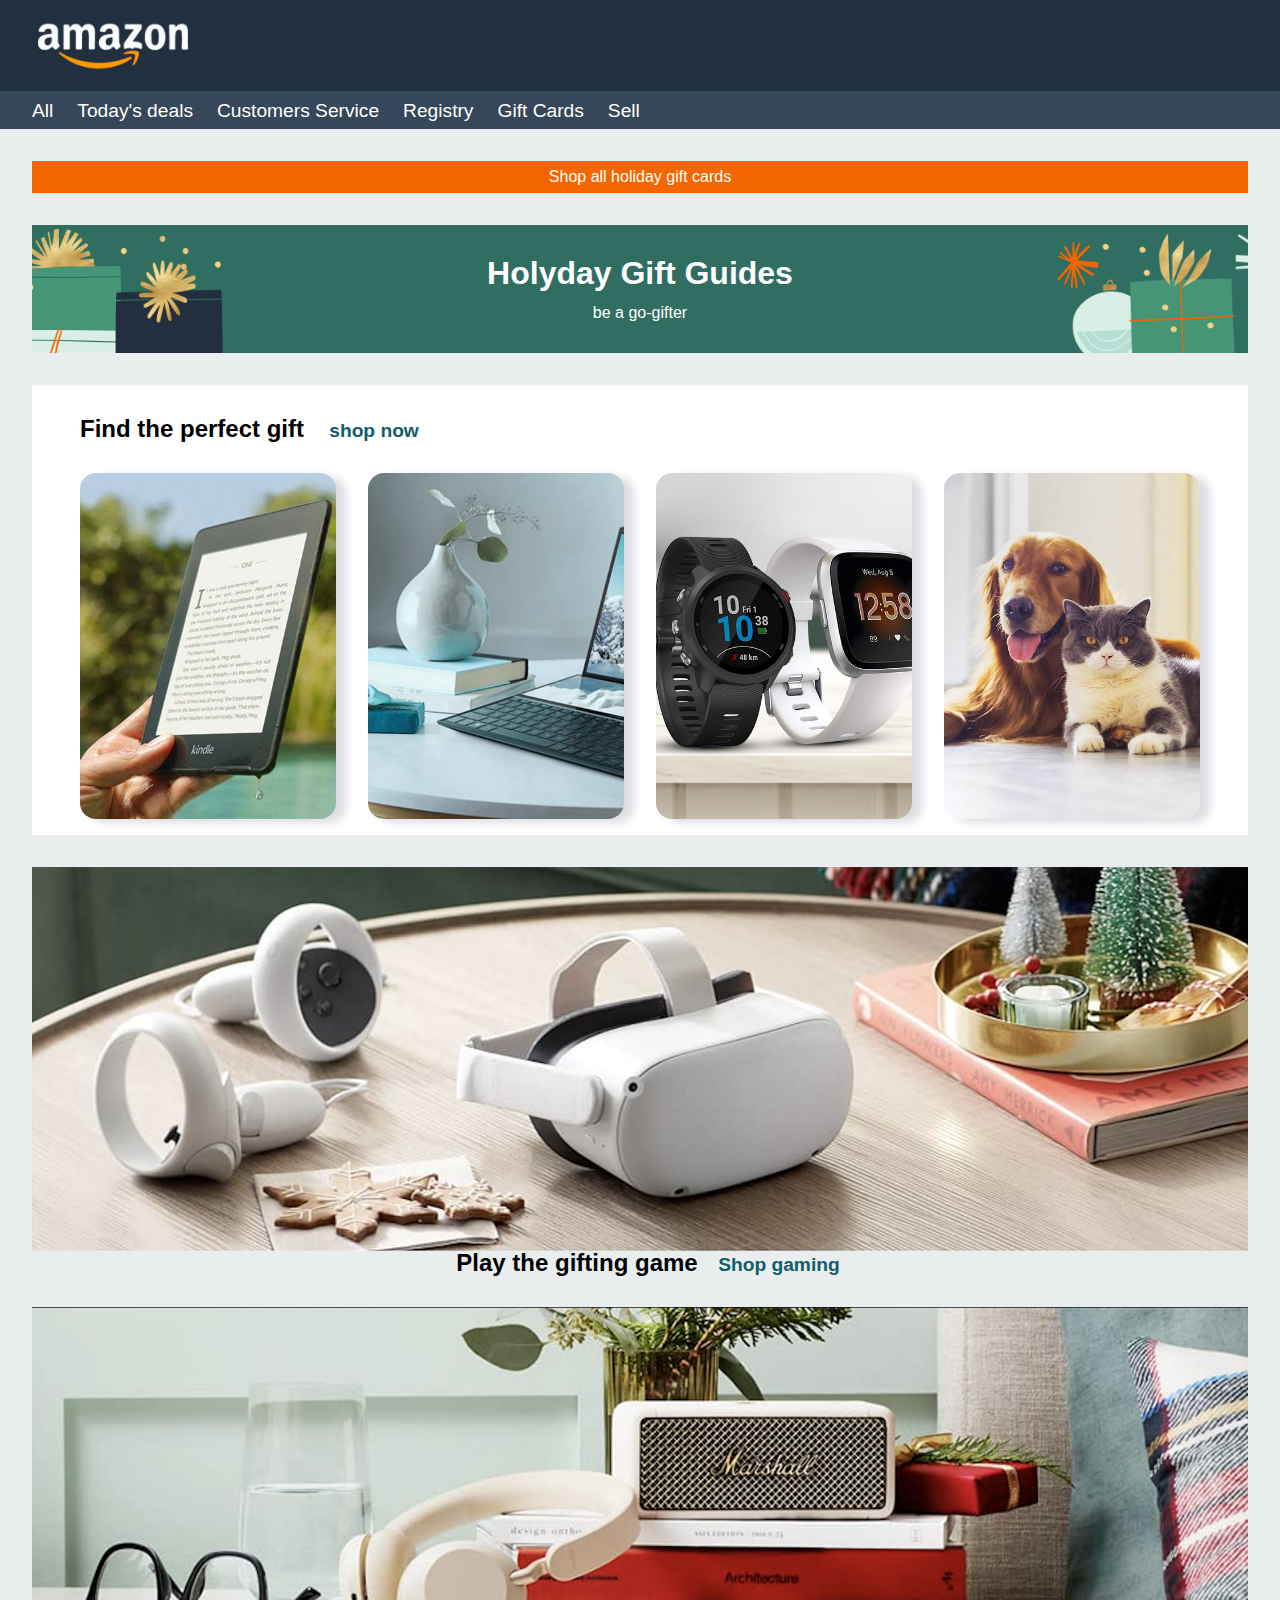
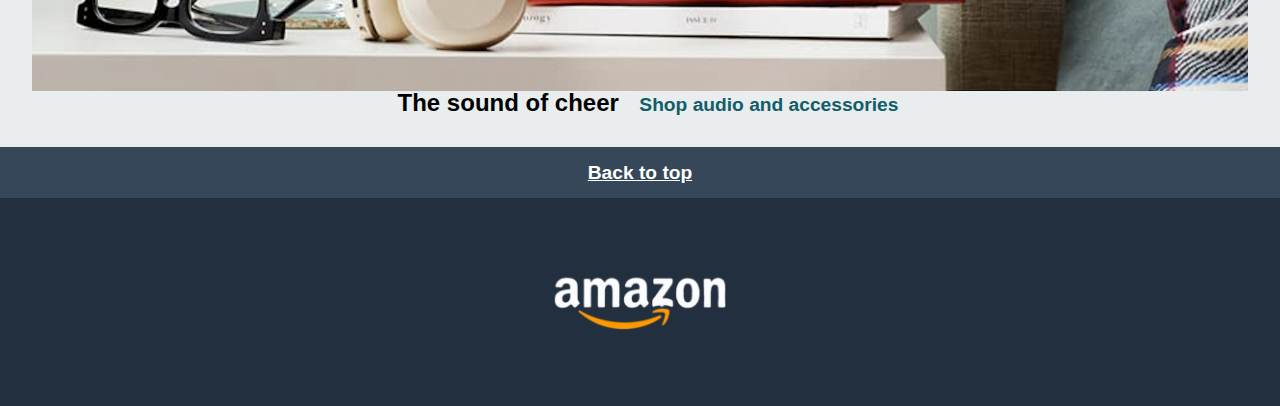
<file: index.html>
<!DOCTYPE html>
<html lang="en">
<head>
    <meta charset="UTF-8">
    <meta http-equiv="X-UA-Compatible" content="IE=edge">
    <meta name="viewport" content="width=device-width, initial-scale=1.0">
    <title>Document</title>
    <link rel="stylesheet" href="./assets/styles/reset.css">
    <link rel="stylesheet" href="./assets/styles/styles.css">
</head>
<body>
    <header id="header">
        <img src="./assets/img/logo.png" alt="amazon logo" id="logo">
        <nav id="navbar">
            <ul>
                <li><a href="#">All</a></li>
                <li><a href="#">Today's deals</a></li>
                <li><a href="#">Customers Service</a></li>
                <li><a href="#">Registry</a></li>
                <li><a href="#">Gift Cards</a></li>
                <li><a href="#">Sell</a></li>
            </ul>
        </nav>
    </header>
    <main>
        <div class="bg-orange  white-text">
            <p class="centered-text">Shop all holiday gift cards</p>
        </div>
       <div class="adapt-image gift-card flex-column">
        <h1 class="centered-text white-text">Holyday Gift Guides</h1>
        <p class="centered-text white-text">be a go-gifter</p>
       </div>
       <section class="bg-white">
        
        <div class="gallery flex-row">
            <div class="intestazione-galleria"><h2>Find the perfect gift</h2> <p><a href="#">shop now</a></p> </div>
            <div class="gallery-img n1"></div>
            <div class="gallery-img n2"></div>
            <div class="gallery-img n3"></div>
            <div class="gallery-img n4"></div>
        </div>
       </section>
       <section id="hero" class=".flex-column">
            <div>
                <div class="hero-img adapt-image img1"></div>
                <div class="link-container centered">
                    <h2>Play the gifting game</h2>
                    <a href="">Shop gaming</a>
                </div>
            </div>
            <div>
                <div class="hero-img adapt-image img2"></div>
                <div class="link-container centered">
                    <h2>The sound of cheer</h2>
                    <a href="">Shop audio and accessories</a>
                </div>
            </div>
       </section>
       
    </main>
    <div class="go-back-link centered-text">
        <a  href="#header">Back to top</a>
       </div>
    <footer>
        <div class="logo-wrapper centered">
            <img src="./assets/img/logo.png" alt="amazon logo">
        </div>
    </footer>
</body>
</html>
</file>
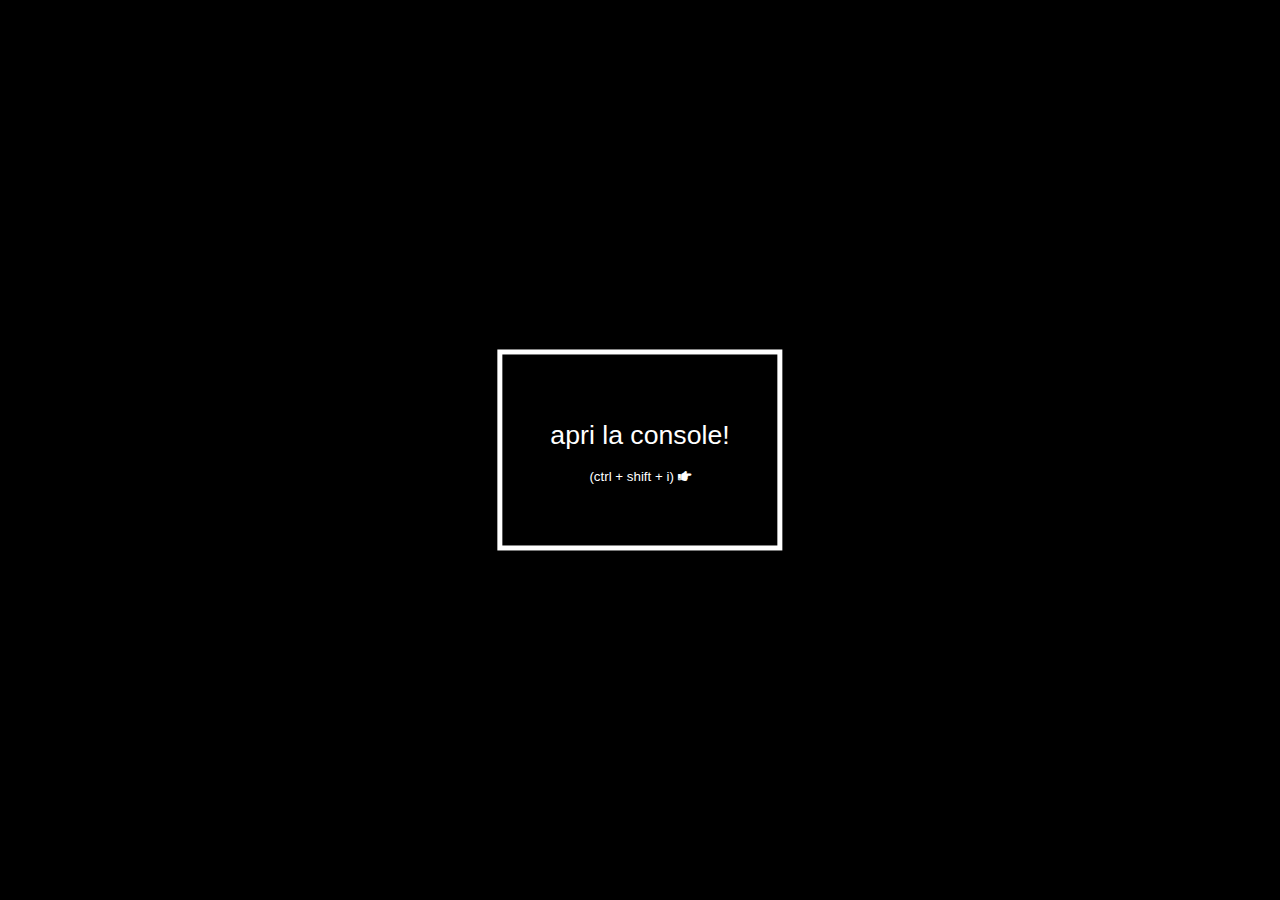
<file: eserciziJS/jsbenchmark.html>
<!DOCTYPE html>
<html lang="en">
  <head>
    <meta charset="UTF-8" />
    <meta http-equiv="X-UA-Compatible" content="IE=edge" />
    <meta name="viewport" content="width=device-width, initial-scale=1.0" />
    <title>BENCHMARK-u1w2d5</title>
    <link
      rel="stylesheet"
      href="https://cdnjs.cloudflare.com/ajax/libs/font-awesome/5.15.4/css/all.min.css"
    />
    <style>
      body {
        margin: 0;
        box-sizing: border-box;
        font-family: Arial, Helvetica, sans-serif;
        background-color: black;
      }
      .container {
        background-color: black;
        padding: 3rem;
        margin: 0 auto;
        border: 5px solid white;
        color: white;
        position: absolute;
        transform: translate(-50%, -50%);
        top: 50%;
        left: 50%;
      }
      .container:hover {
        color: black;
        background-color: white;
        border: 10px double black;
      }
      h1 {
        font-family: Impact, Haettenschweiler, "Arial Narrow Bold", sans-serif;
        font-weight: 100;
        text-align: center;
      }
      p {
        text-align: center;
      }
    </style>
  </head>

  <body>
    <button onclick="" class="container">
      <h1>apri la console!</h1>
      <p>(ctrl + shift + i) <i class="fas fa-hand-point-right"></i></p>
      <script src="./D5_v3/D5.js"></script>
    </button>
  </body>
</html>
</file>
<file: assets/styles/styles.css>
body {
  box-sizing: border-box;
  margin: 0;
  font-family: Arial, Helvetica, sans-serif;
  background-color: #E9EDEE;
}


/* GENERICI-------------------------------------------------------------------------------- */

/* intestazioni */
h1{
    font-size: 2rem;
    font-weight: bold;
}
h2{
  font-size: 1.5rem;
  margin-left: 1rem;
  font-weight: 600;
  display: inline-block;
  
}
a{
  font-size: 1.2rem;
  color:#115D69;
  text-decoration: none;
  font-weight: bold;
}




/* colori e centrature */
.bg-orange{
    background-color:#F56600;
    padding: .5rem;
    margin: 2rem 0;
}
.white-text{
    color: white;
}
.centered-text {
  text-align: center;
}
.centered {
  width: fit-content;
  margin: 0 auto;
}


/* flex generici */
.flex-row{
    display: flex;
    justify-content: center;
    align-items: center;
}
.flex-column{
    display: flex;
    flex-direction: column;
    justify-content: center;
    align-items: center;
}

/* IMMAGINI */
.adapt-image {
  background-repeat: no-repeat;
  background-size:auto;
  background-position: center;
  background-size: cover;
  
}

/* STILI HEADER------------------------------------------------------------------------------------- */
header {
  background-color: #222f3f;
}
#navbar {
  background-color: #364759;
  padding: .6rem 1rem .6rem 2rem;
}
#logo {
  height: 3.5rem;
  margin: 1rem 0 1rem 2rem;
}
#navbar ul {
  list-style-type: none;
  padding: 0;
  display: flex;
  justify-content: flex-start;
  gap: 1.5rem;
  color: white;
}
#navbar a{
  color:#FDFFFD;
  font-weight:100;
}
main{
  margin: 2rem;
}

/* Stili banner GIFT-CARD------------------------------------------------------------------- */
.gift-card{
    height: 10vw;
    background-image: url(../img/bg-image.png);
    gap: 1rem;
    
}

/* STILI GALLERIA--------------------------------------------------------------------------- */
.gallery {
  background-color: #ffffff;
  padding: 2rem 2rem 1rem 2rem;
  margin: 2rem 0;
  gap: 2rem;
  flex-wrap: wrap;

}
.gallery-img {
  background-position: center;
  background-repeat: no-repeat;
  background-size: cover;
  border-radius: 1rem;
  height: 27vw;
  width: 20vw;
  box-shadow: 10px 4px 10px #DEDCE2;
}
.intestazione-galleria{
  flex-basis: 100%;
  flex-shrink: 0;
}

.intestazione-galleria p{
  display: inline-block;
  margin-left: 1.3rem;
}

/* immagini galleria */
.n1{
    background-image: url(../img/img_1.jpg);
}
.n2{
  background-image: url(../img/img_2.jpg);
}
.n3{
  background-image: url(../img/img_3.jpg);
}
.n4{
  background-image: url(../img/img_4.jpg);
}
/* SEZIONE HERO ---------------------------------------------------------------------------*/
#hero{
  align-items: center;
  gap: 2rem;
}
.link-container{
  margin-bottom: 2rem;
}
#hero a{
  margin-left: 1rem;
}

.hero-img{
  width: 100%;
  height: 30vw;
}
.img1{
  background-image: url(../img/img_9.png);
}
.img2{
  background-image: url(../img/img_10.png);
}

/* bo-back link-------------------------------------- */
.go-back-link{
  background-color: #364759;
  padding: 1rem;
}
.go-back-link a{
  color: white;
  text-decoration-line: underline;
  text-align: center;
  font-weight: bold;
}
/* footer------------------------------------------------------------------------------------- */
footer{
  background-color: #222F3F;
  padding: 5.5vw 0;
}
.logo-wrapper{
  width: fit-content;
}
footer img{
  display: inline-block;
  height: 5vw;
}
</file>
